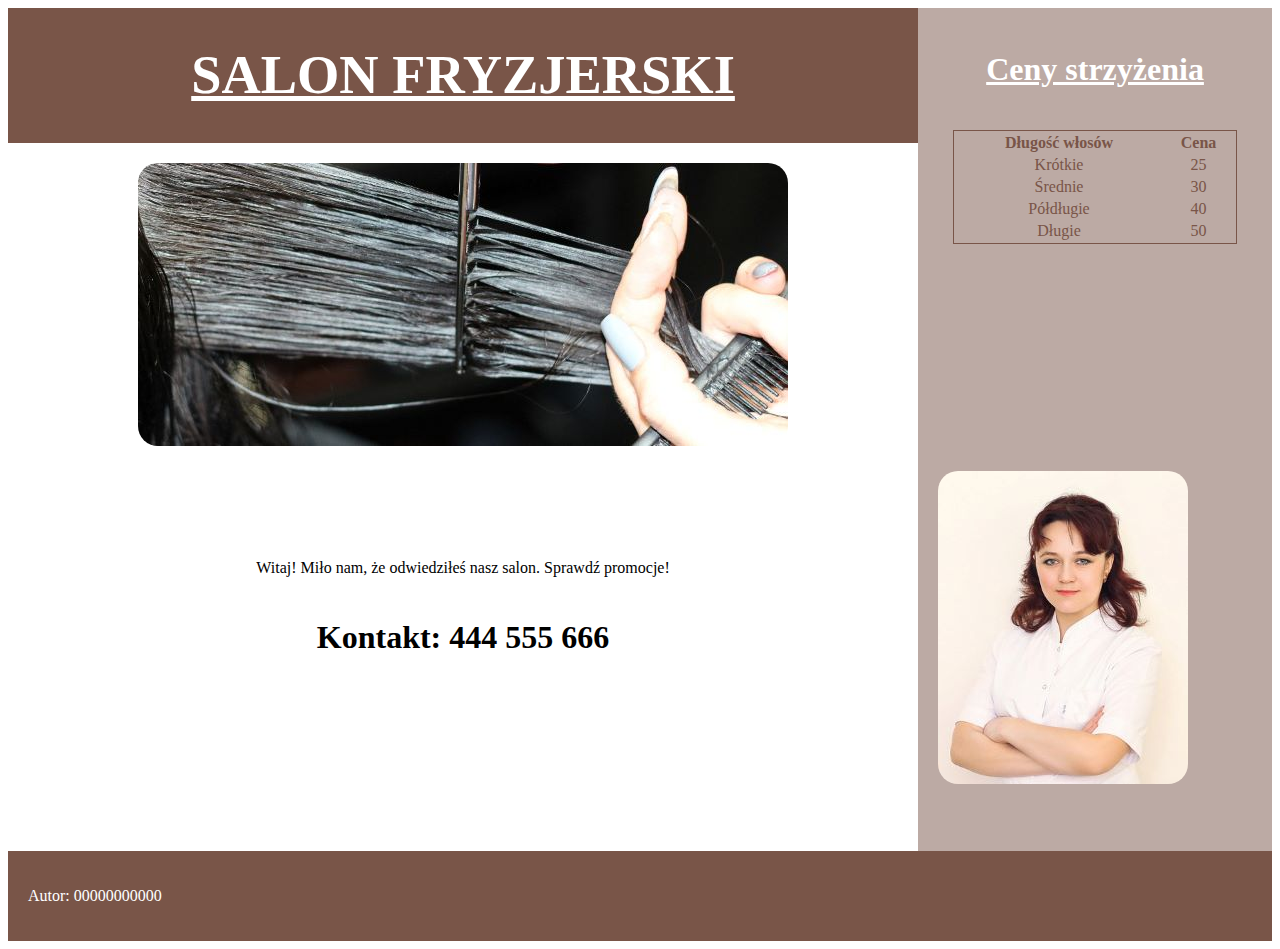
<file: INF.03-12-24.01-SG/index.html>
<!DOCTYPE html>
<html lang="pl">
<head>
    <meta charset="UTF-8">
    <meta name="viewport" content="width=device-width, initial-scale=1.0">
    <title>Fryzjerstwo</title>
    <link rel="stylesheet" href="styl8.css">
</head>
<body>
    <main>
        <header>
            <a href="index.html">
                <h1>SALON FRYZJERSKI</h1>
            </a>
        </header>
        <div class="scdn"><img src="obraz2.jpg" alt="Strzyżenie"></div>
        <div>
            <p>Witaj! Miło nam, że odwiedziłeś nasz salon. Sprawdź promocje!</p>
            <h4>Kontakt: 444 555 666</h4>
        </div>
    </main>
    <aside>
        <div>
            <a href="fryzura.html">
                <h4>Ceny strzyżenia</h4>
            </a>
            <table>
                <tr>
                    <th>Długość włosów</th>
                    <th>Cena</th>
                </tr>
                <tr>
                    <td>Krótkie</td>
                    <td>25</td>
                </tr>
                <tr>
                    <td>Średnie</td>
                    <td>30</td>
                </tr>
                <tr>
                    <td>Półdługie</td>
                    <td>40</td>
                </tr>
                <tr>
                    <td>Długie</td>
                    <td>50</td>
                </tr>
            </table>
        </div>
        <div><img src="obraz1.jpg" alt="Fryzjerka"></div>
    </aside>
    <footer>
        <p>Autor: 00000000000</p>
    </footer>
</body>
</html>
</file>
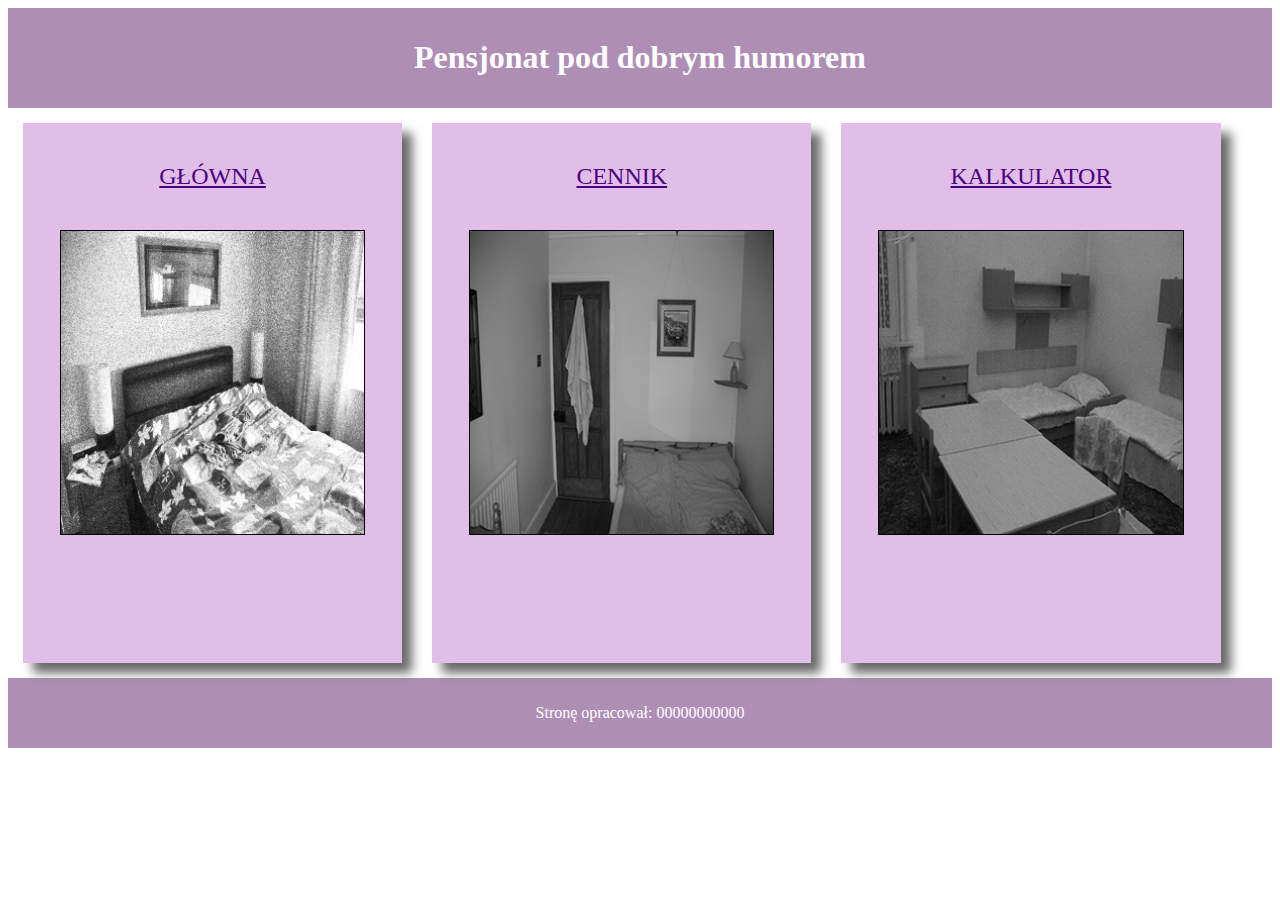
<file: st-23-2/index.html>
<!DOCTYPE html>
<html lang="pl">
<head>
    <meta charset="UTF-8">
    <meta name="viewport" content="width=device-width, initial-scale=1.0">
    <title>Wynajem pokoi</title>
    <link rel="stylesheet" href="styl2.css">
</head>
<body>
    <header>
        <h1>Pensjonat pod dobrym humorem</h1>
    </header>
    <main>
        <div id="left">
            <a href="index.hhtml">GŁÓWNA</a>
            <img src="1.jpg" alt="pokoje">
        </div>
        <div id="middle">
            <a href="cennik.php">CENNIK</a>
            <img src="2.jpg" alt="pokoje">
        </div>
        <div id="right">
            <a href="kalkulator.html">KALKULATOR</a>
            <img src="3.jpg" alt="pokoje">
        </div>
    </main>
    <footer>
        <p>Stronę opracował: 00000000000</p>
    </footer>
</body>
</html>
</file>
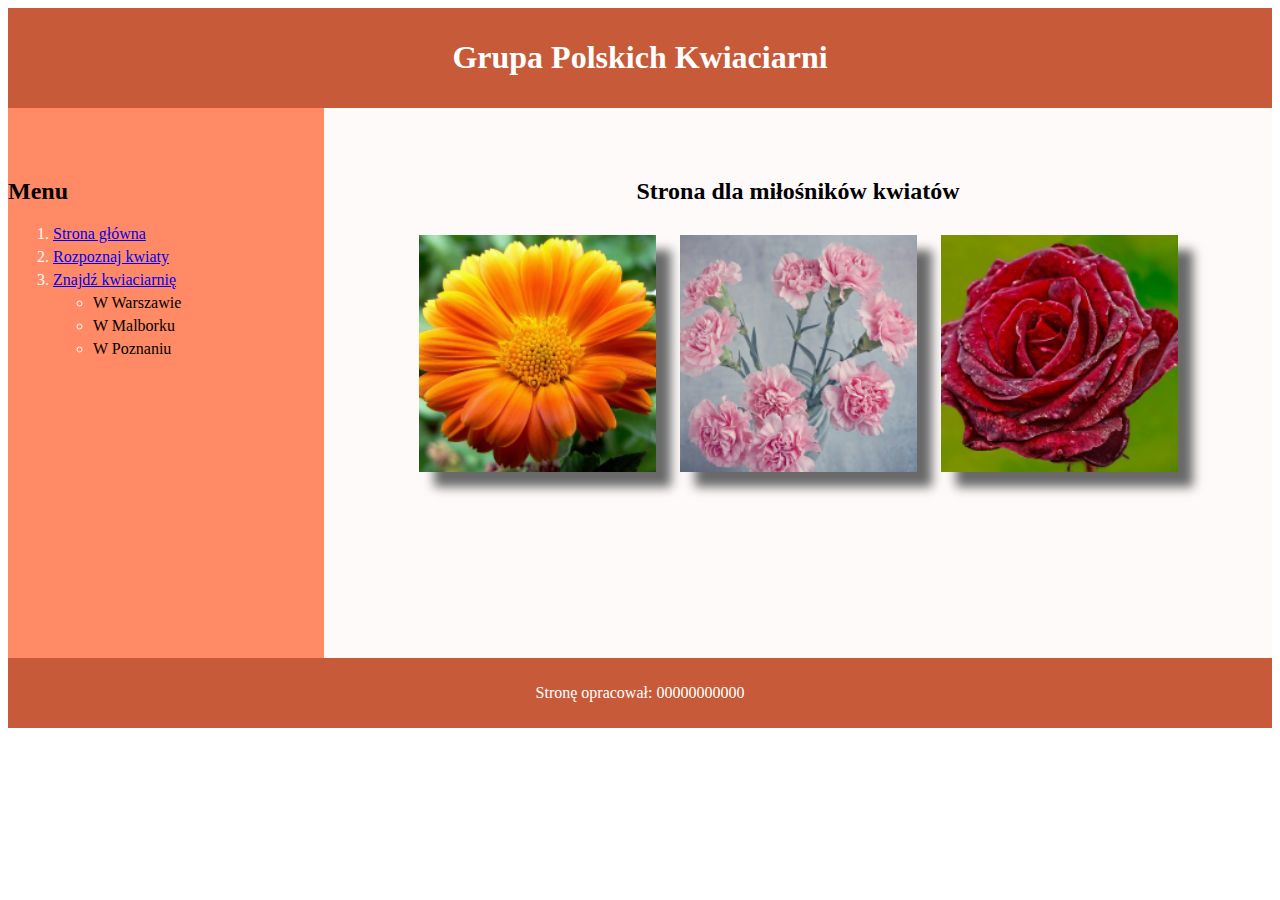
<file: st-23-3/index.html>
<!DOCTYPE html>
<html lang="pl">
<head>
    <meta charset="UTF-8">
    <meta name="viewport" content="width=device-width, initial-scale=1.0">
    <title>Kwiaty</title>
    <link rel="stylesheet" href="styl3.css">
</head>
<body>
    <header>
        <h1>Grupa Polskich Kwiaciarni</h1>
    </header>
    <main>
        <section id="left">
            <h2>Menu</h2>
            <ol>
                <li>
                    <a href="index.html">Strona główna</a>
                </li>
                <li>
                    <a href="https://www.kwiaty.pl" target="_blank">Rozpoznaj kwiaty</a>
                </li>
                <li>
                    <a href="znajdz.php">Znajdź kwiaciarnię</a>
                </li>
                <ul>
                    <li>W Warszawie</li>
                    <li>W Malborku</li>
                    <li>W Poznaniu</li>
                </ul>
            </ol>
        </section>
        <section id="right">
            <h2>Strona dla miłośników kwiatów</h2>
            <img src="gerbera.jpg" alt="gerbera">
            <img src="gozdzik.jpg" alt="goździk">
            <img src="roza.jpg" alt="róża">
        </section>
    </main>
    <footer>
        <p>Stronę opracował: 00000000000</p>
    </footer>
</body>
</html>
</file>
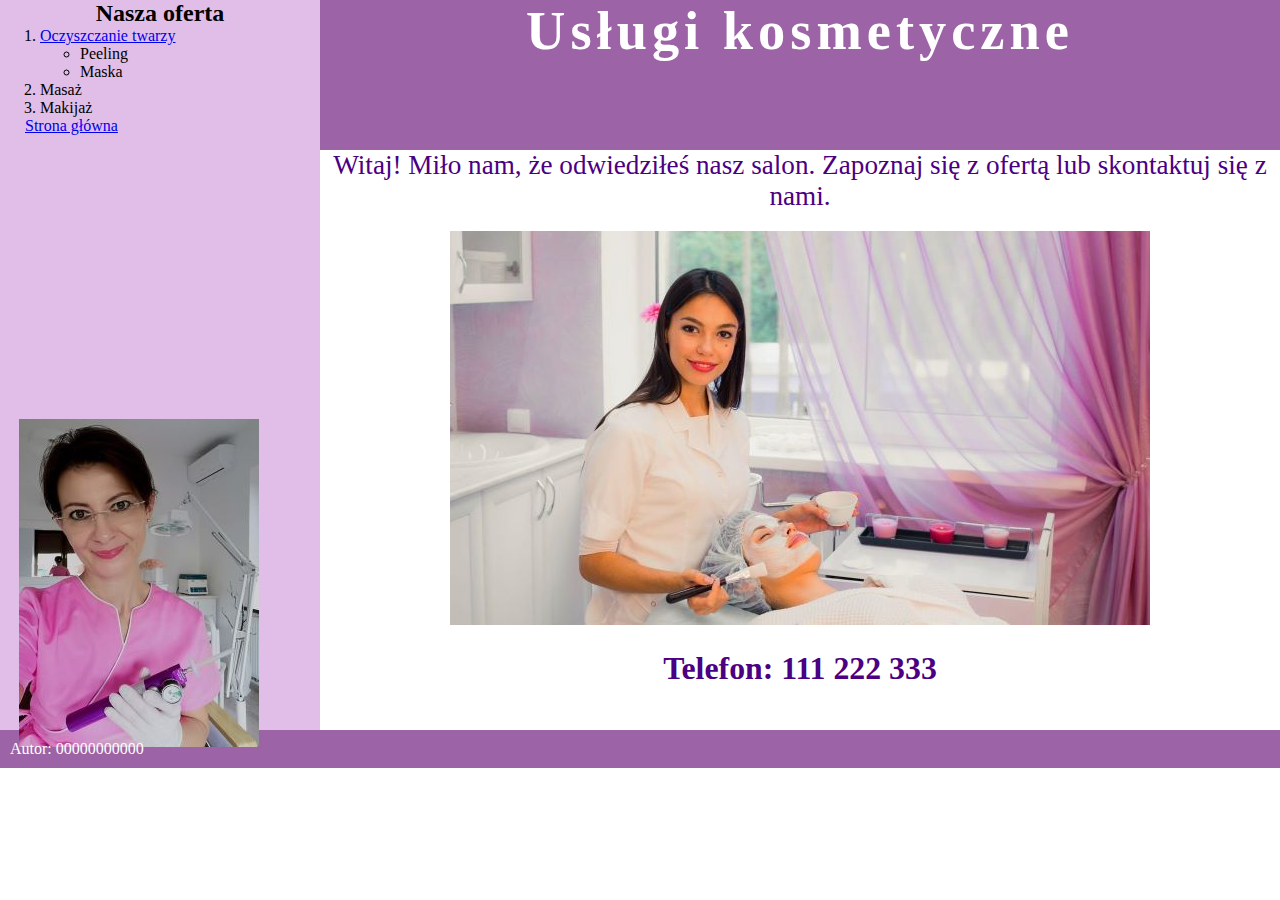
<file: styczen-1/index.html>
<!DOCTYPE html>
<html lang="pl">
<head>
    <meta charset="UTF-8">
    <meta name="viewport" content="width=device-width, initial-scale=1.0">
    <title>Salon kosmetyczny</title>
    <link rel="stylesheet" href="styl7.css">
</head>
<body>
    <aside>
        <div id="leftTop">
        <h2>Nasza oferta</h2>
        <ol>
            <li><a href="twarz.html">Oczyszczanie twarzy</a>
                <ul>
                    <li>Peeling</li>
                    <li>Maska</li>
                </ul>
            </li>
            <li>Masaż</li>
            <li>Makijaż</li>
        </ol>
        <a href="index.html" id="indexLink">Strona główna</a>
        </div>
        <div id="leftBottom">
            <img src="obraz1.jpg" alt="Personel">
        </div>
        
    </aside>
    <header>
        <h1>Usługi kosmetyczne</h1>
    </header>
    <main>
        <p>Witaj! Miło nam, że odwiedziłeś nasz salon. Zapoznaj się z ofertą lub skontaktuj się z nami.</p>
        <img src="obraz2.jpg" alt="Zrelaksuj się">
        <h3>Telefon: 111 222 333</h3>
    </main>
    <footer>
        <p>Autor: 00000000000</p>
    </footer>
</body>
</html>
</file>
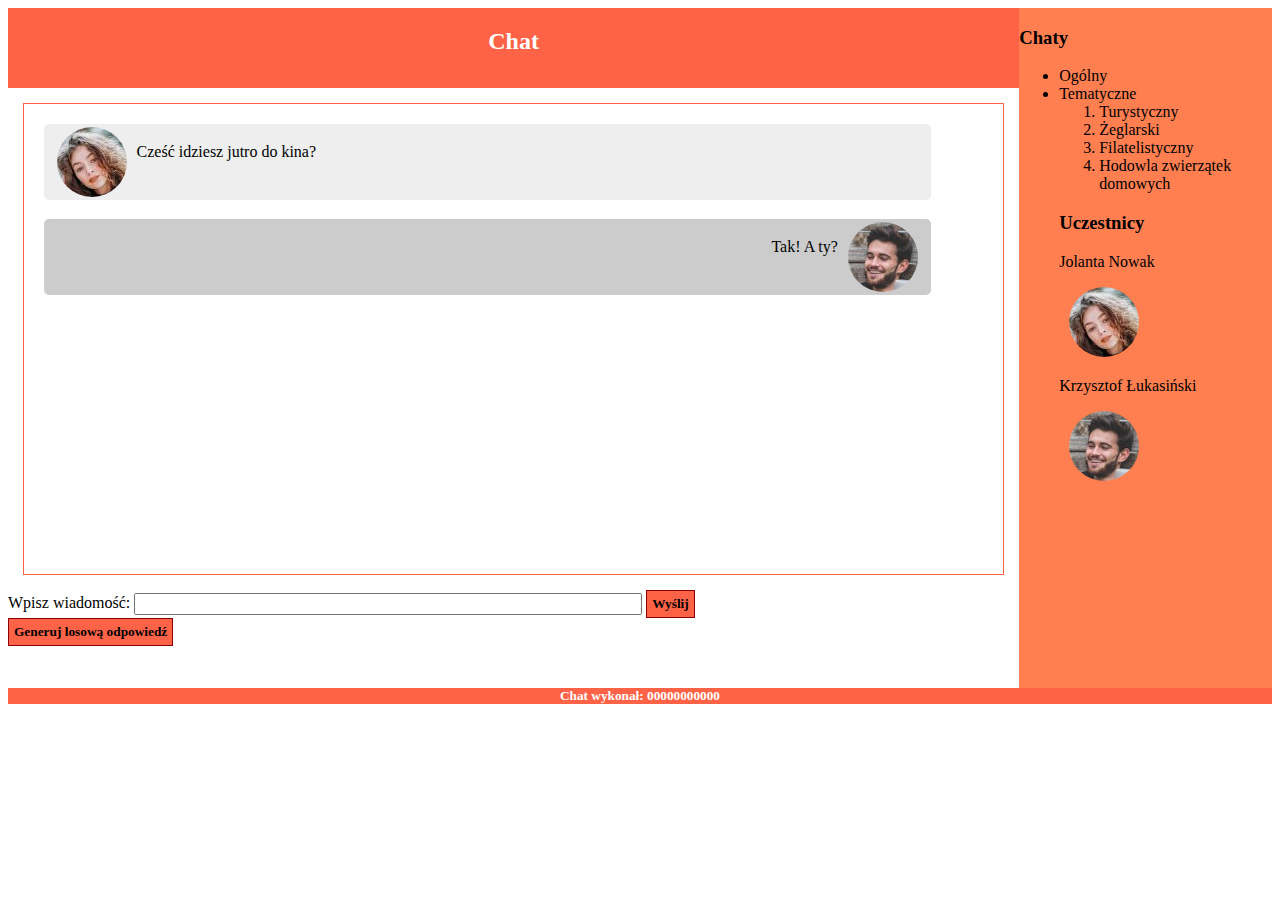
<file: INF.03-02-24.06-SG/chat.html>
<!DOCTYPE html>
<html lang="pl">
<head>
    <meta charset="UTF-8">
    <meta name="viewport" content="width=device-width, initial-scale=1.0">
    <title>Chat</title>
    <link rel="stylesheet" href="styl.css">
</head>
<body>
    <main>
        <header>
            <h2>Chat</h2>
        </header>
        <div id="chat">
            <div class="message jola">
                <img src="Jolka.jpg" alt="Jolanta Nowak">
                <p>Cześć idziesz jutro do kina?</p>
            </div>
            <div class="message krzysiek">
                <img src="Krzysiek.jpg" alt="Krzysztof Łukasiński">
                <p>Tak! A ty?</p>
            </div>
        </div>
        <label for="responseInput">Wpisz wiadomość:</label>
        <input type="text" id="responseInput">
        <button onclick="sendMessage()">Wyślij</button>
        <br>
        <button onclick="randomMessage()">Generuj losową odpowiedź</button>
    </main>
    <aside>
        <h3>Chaty</h3>
        <ul>
            <li>Ogólny</li>
            <li>Tematyczne</li>
            <ol>
                <li>Turystyczny</li>
                <li>Żeglarski</li>
                <li>Filatelistyczny</li>
                <li>Hodowla zwierzątek domowych</li>
            </ol>
            <h3>Uczestnicy</h3>
            <p>Jolanta Nowak</p>
            <img src="Jolka.jpg" alt="Jolanta Nowak">
            <p>Krzysztof Łukasiński</p>
            <img src="Krzysiek.jpg" alt="Krzysztof Łukasiński">
        </ul>
    </aside>
    <footer>
        <h5>Chat wykonał: 00000000000</h5>
    </footer>
    <script>
        const input = document.querySelector('#responseInput');
        const chat = document.querySelector('#chat')

        const answers = ["Świetnie!",
            "Kto gra główną rolę?",
            "Lubisz filmy Tego reżysera?",
            "Będę 10 minut wcześniej",
            "Może kupimy sobie popcorn?",
            "Ja wolę Colę",
            "Zaproszę jeszcze Grześka",
            "Tydzień temu też byłem w kinie na Diunie",
            "Ja funduję bilety"];

        const sendMessage = () => {
            let response = input.value;

            let output = "<div class='message jola'>";
            output += "<img src='Jolka.jpg' alt='Jolanta Nowak'>";
            output += "<p>" + response + "</p>"
            output += "</div>"

            chat.innerHTML += output;
            chat.scrollTop = chat.scrollHeight;
        };

        const randomMessage = () => {
            let randomNumber = Math.floor(Math.random() * 9)
            console.log(randomNumber);

            let output = "<div class='message krzysiek'>";
            output += "<img src='Krzysiek.jpg' alt='Krzysztof Łukasiński'>";
            output += "<p>" + answers[randomNumber] + "</p>"
            output += "</div>"

            chat.innerHTML += output;
            chat.scrollTop = chat.scrollHeight;
        };
    </script>
</body>
</html>
</file>
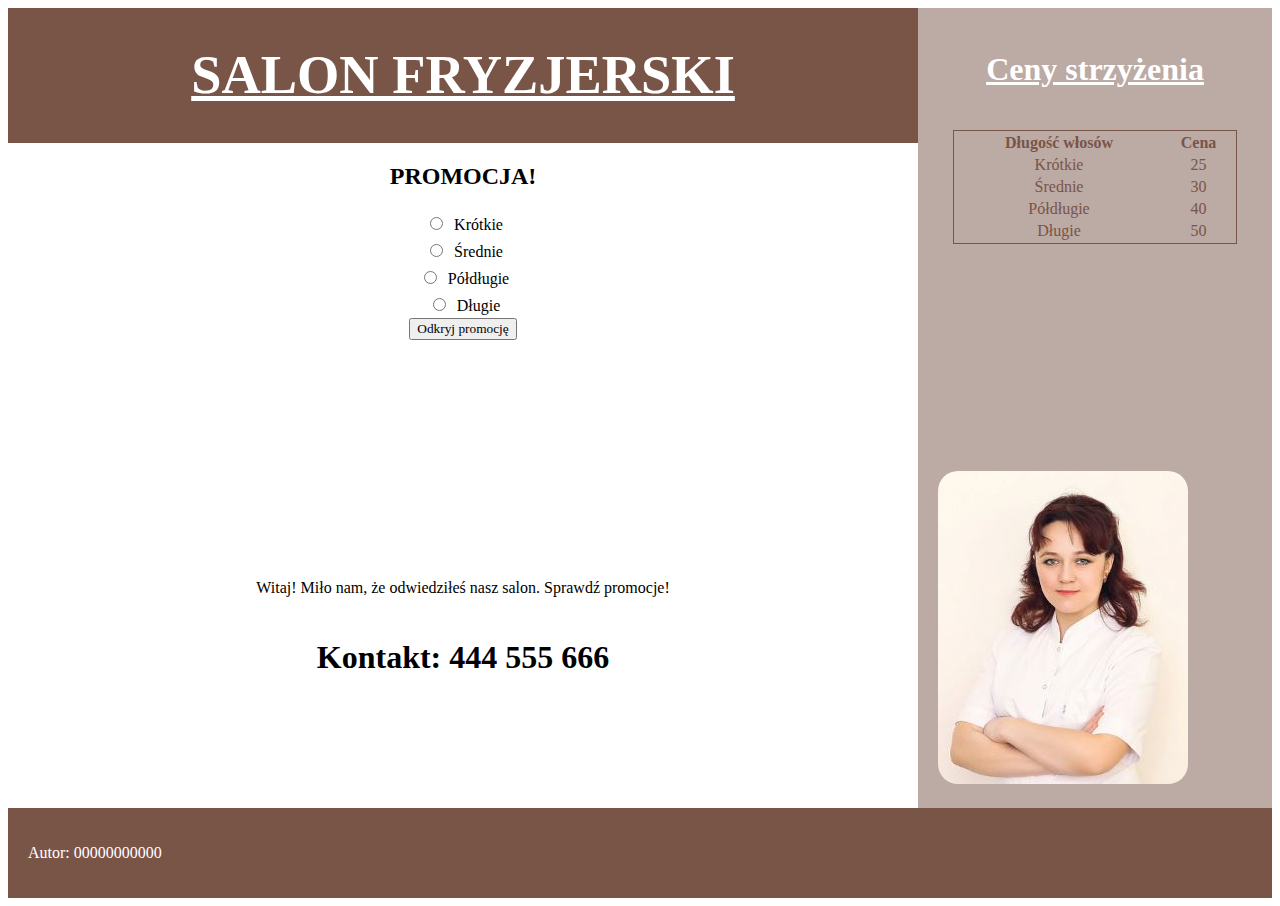
<file: INF.03-12-24.01-SG/fryzura.html>
<!DOCTYPE html>
<html lang="pl">
<head>
    <meta charset="UTF-8">
    <meta name="viewport" content="width=device-width, initial-scale=1.0">
    <title>Fryzjerstwo</title>
    <link rel="stylesheet" href="styl8.css">
</head>
<body>
    <main>
        <header>
            <a href="index.html">
                <h1>SALON FRYZJERSKI</h1>
            </a>
        </header>
        <div class="scdn">
            <h2>PROMOCJA!</h2>
            <form action="">
                <input class="length" type="radio" name="radio" value="short" id="">
                <label for="">Krótkie</label>
                <br>
                <input class="length" type="radio" name="radio" value="medium" id="">
                <label for="">Średnie</label>
                <br>
                <input class="length" type="radio" name="radio" value="halflong" id="">
                <label for="">Półdługie</label>
                <br>
                <input class="length" type="radio" name="radio" value="long" id="">
                <label for="">Długie</label>
                <br>
                <input type="button" value="Odkryj promocję" onclick="getDiscount()" id="">
                <br>
                <p id="discount"></p>
            </form>
        </div>
        <div>
            <p>Witaj! Miło nam, że odwiedziłeś nasz salon. Sprawdź promocje!</p>
            <h4>Kontakt: 444 555 666</h4>
        </div>
    </main>
    <aside>
        <div>
            <a href="fryzura.html">
                <h4>Ceny strzyżenia</h4>
            </a>
            <table>
                <tr>
                    <th>Długość włosów</th>
                    <th>Cena</th>
                </tr>
                <tr>
                    <td>Krótkie</td>
                    <td>25</td>
                </tr>
                <tr>
                    <td>Średnie</td>
                    <td>30</td>
                </tr>
                <tr>
                    <td>Półdługie</td>
                    <td>40</td>
                </tr>
                <tr>
                    <td>Długie</td>
                    <td>50</td>
                </tr>
            </table>
        </div>
        <img src="obraz1.jpg" alt="Fryzjerka">
    </aside>
    <footer>
        <p>Autor: 00000000000</p>
    </footer>
    <script>
        const text = document.querySelector('#discount');

        const getDiscount = () => {
            let lengths = document.querySelectorAll('.length');
            let length = '';

            lengths.forEach((radio) => {
                if (radio.checked) {
                    length = radio.value;
                }
            });

            let discount = 0;
            switch(length) {
                case "short":
                    discount = 15;
                    break;
                case "medium":
                    discount = 20;
                    break;
                case "halflong":
                    discount = 30;
                    break;
                case "long":
                    discount = 40;
                    break;
                default:
                    break;
            }

            text.innerHTML = "cena promocyjna: " + discount;
        }
    </script>
</body>
</html>
</file>
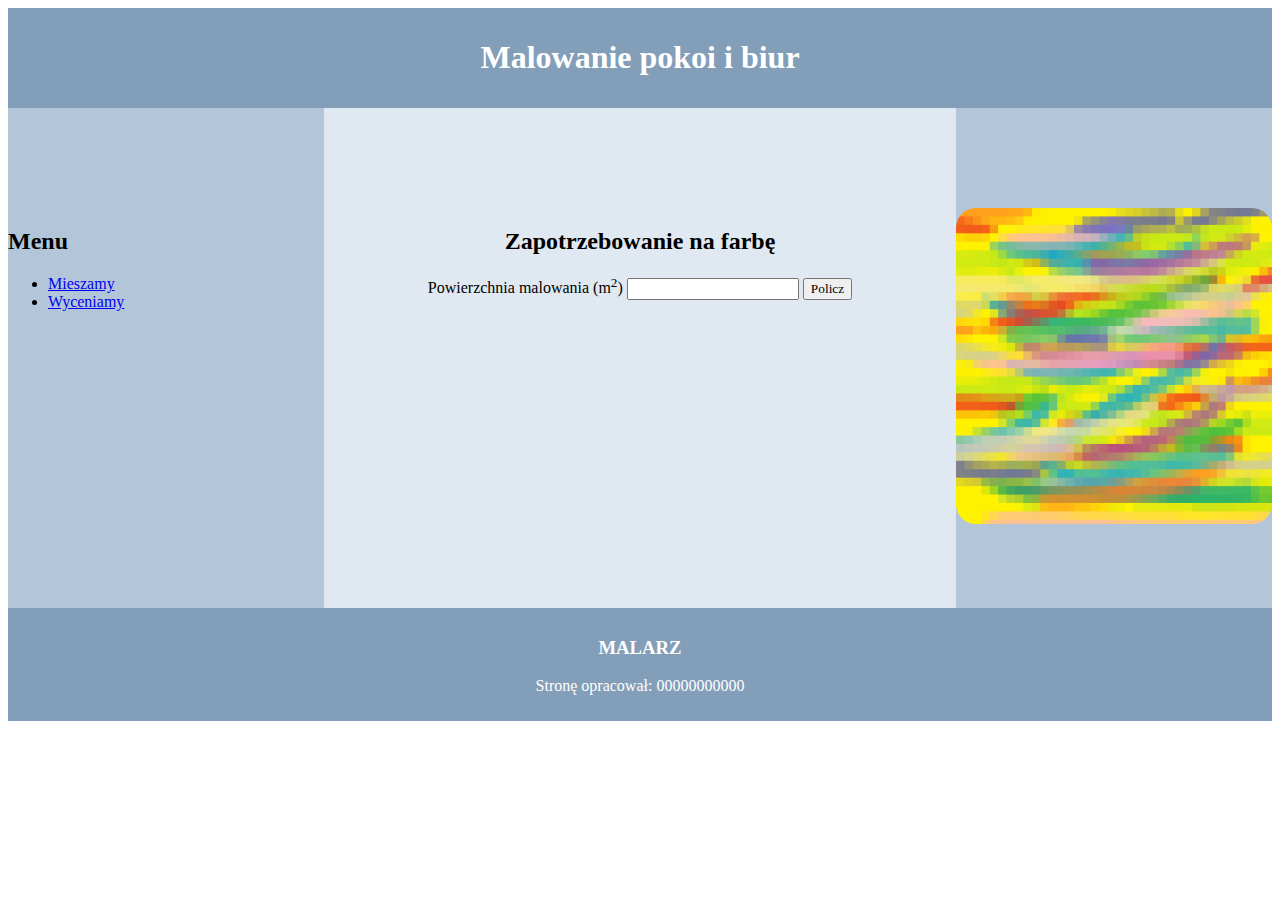
<file: inf_03_2023_01_01_SG/cena.html>
<!DOCTYPE html>
<html lang="pl">
<head>
    <meta charset="UTF-8">
    <meta name="viewport" content="width=device-width, initial-scale=1.0">
    <title>malarz</title>
    <link rel="stylesheet" href="styl_1.css">
</head>
<body>
    <header>
        <h1>Malowanie pokoi i biur</h1>
    </header>    
    <main>
        <section class="mainLeft">
            <h2>Menu</h2>
            <ul>
                <li><a href="mieszamy.html">Mieszamy</a></li>
                <li><a href="cena.html">Wyceniamy</a></li>
            </ul>
        </section>
        <section class="mainMiddle">
            <h2>Zapotrzebowanie na farbę</h2>
            <label for="powierzchnia">Powierzchnia malowania (m<sup>2</sup>)</label>
            <input type="number" name="powierzchnia">
            <button onclick="policzPuszki()">Policz</button>
            <p id="puszki"></p>
        </section>
        <section class="mainRight">
            <img src="obraz.png" alt="Próbki farb">
        </section>
    </main>
    <footer>
        <h3>MALARZ</h3>
        <p>Stronę opracował: 00000000000</p>
    </footer>
    <script>
        function policzPuszki() {
            const powierzchnia = document.querySelector("input[name='powierzchnia']").value;
            const puszki = document.querySelector("p[id='puszki']");
            const ilosc = Math.ceil(powierzchnia/4);
            puszki.innerHTML = "Liczba potrzebnych puszek: " + ilosc;
        }
    </script>
</body>
</html>
</file>
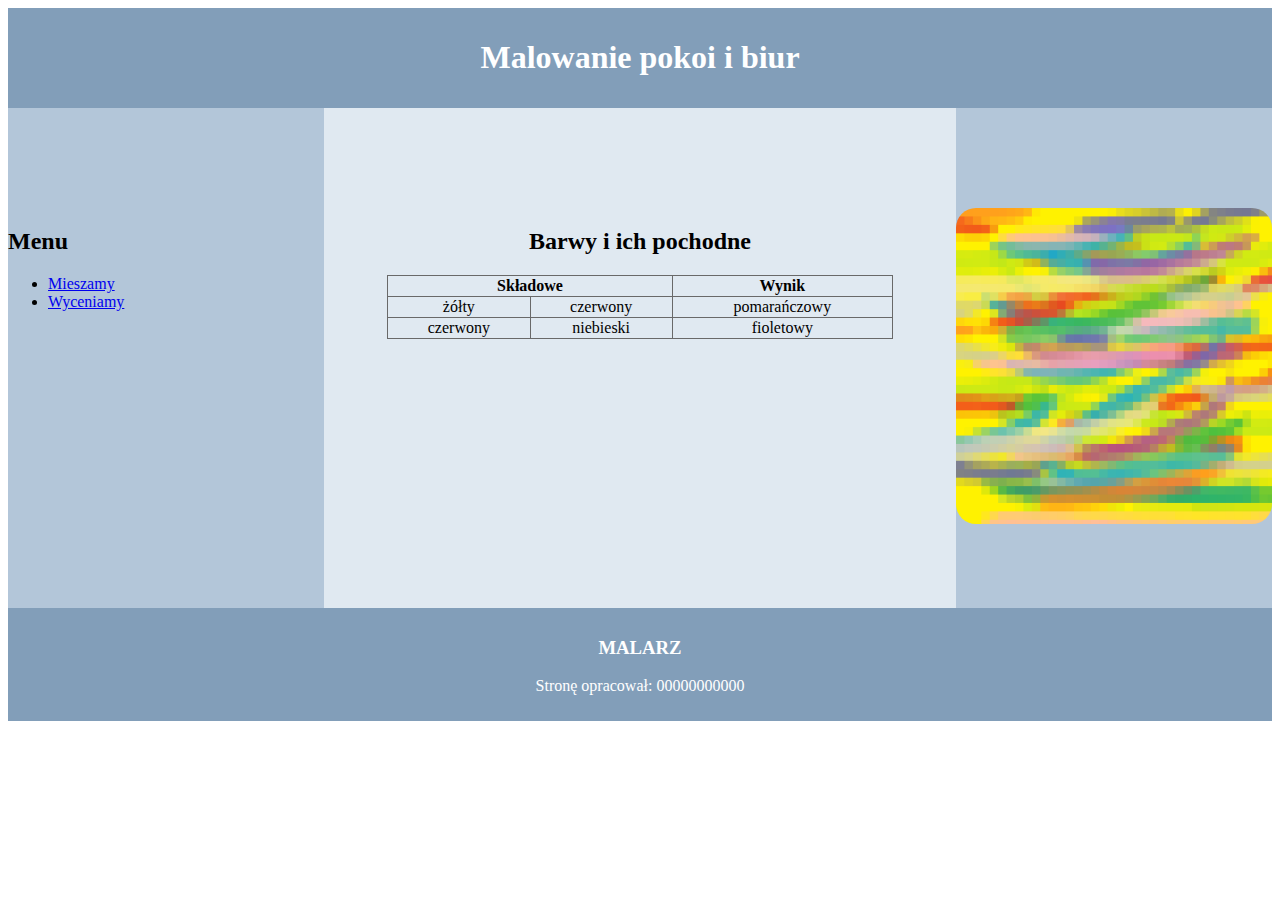
<file: inf_03_2023_01_01_SG/mieszamy.html>
<!DOCTYPE html>
<html lang="pl">
<head>
    <meta charset="UTF-8">
    <meta name="viewport" content="width=device-width, initial-scale=1.0">
    <title>malarz</title>
    <link rel="stylesheet" href="styl_1.css">
</head>
<body>
    <header>
        <h1>Malowanie pokoi i biur</h1>
    </header>    
    <main>
        <section class="mainLeft">
            <h2>Menu</h2>
            <ul>
                <li><a href="mieszamy.html">Mieszamy</a></li>
                <li><a href="cena.html">Wyceniamy</a></li>
            </ul>
        </section>
        <section class="mainMiddle">
            <h2>Barwy i ich pochodne</h2>
            <table>
                <tr>
                    <th colspan="2">Składowe</th>
                    <th>Wynik</th>
                </tr>
                <tr>
                    <td>żółty</td>
                    <td>czerwony</td>
                    <td>pomarańczowy</td>
                </tr>
                <tr>
                    <td>czerwony</td>
                    <td>niebieski</td>
                    <td>fioletowy</td>
                </tr>
            </table>
        </section>
        <section class="mainRight">
            <img src="obraz.png" alt="Próbki farb">
        </section>
    </main>
    <footer>
        <h3>MALARZ</h3>
        <p>Stronę opracował: 00000000000</p>
    </footer>
</body>
</html>
</file>
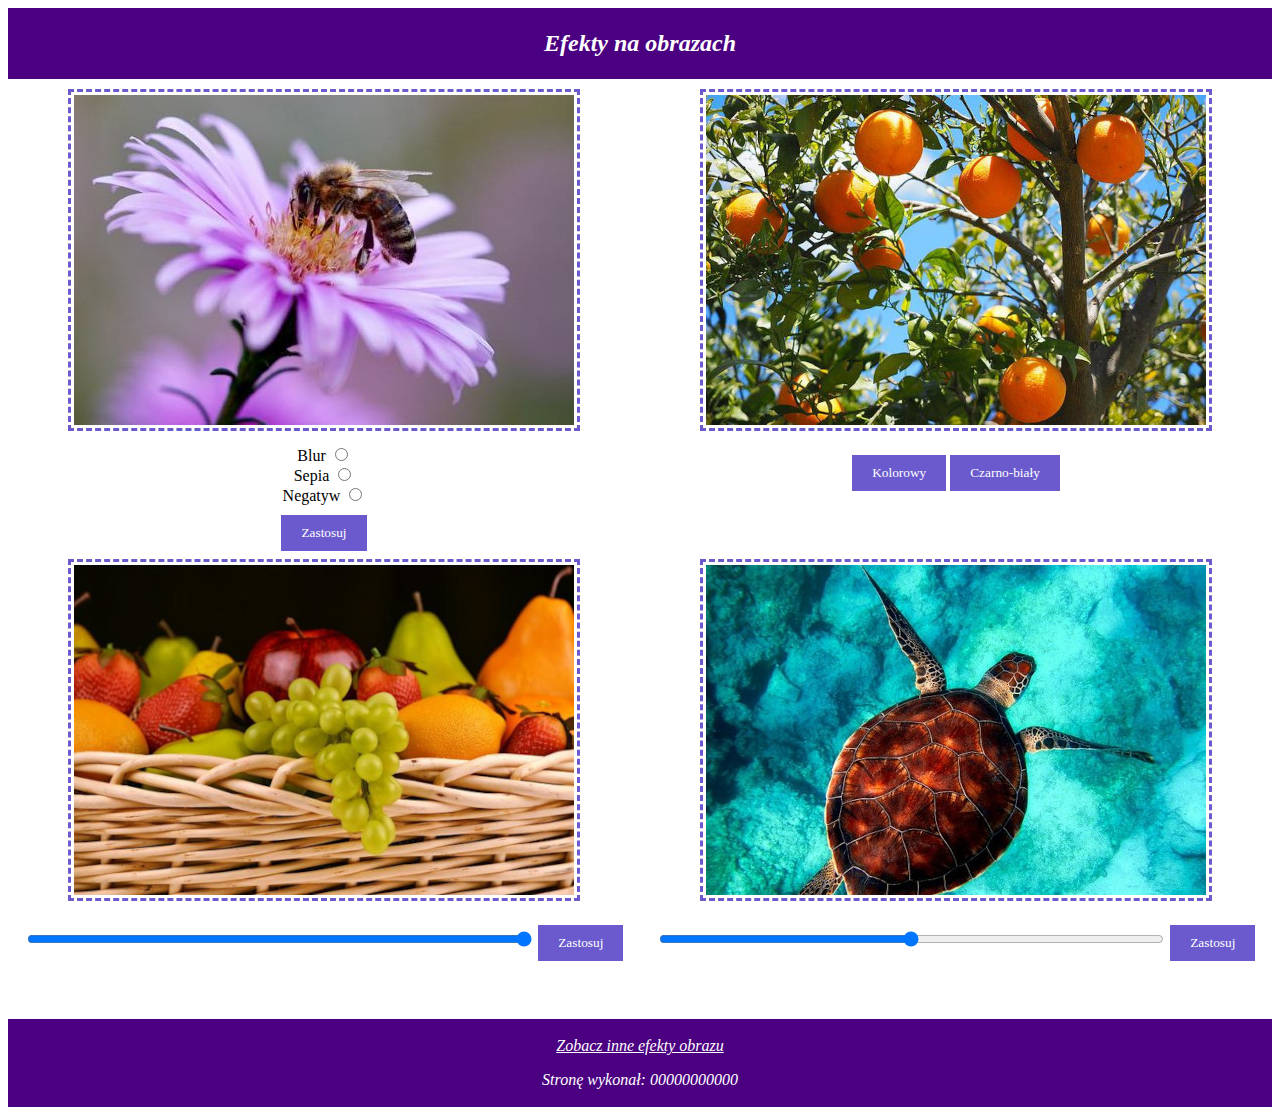
<file: inf_03_2024_06_12/obrazki.html>
<!DOCTYPE html>
<html lang="pl">
<head>
    <meta charset="UTF-8">
    <meta name="viewport" content="width=device-width, initial-scale=1.0">
    <title>Efekt obrazu</title>
    <link rel="stylesheet" href="styl.css">
</head>
<body>
    <header>
        <h2>Efekty na obrazach</h2>
    </header>
    <main>
        <section>
            <img src="pszczola.jpg" alt="pszczoła na fioletowym kwiatku">
            <form>
                <label for="blur">Blur</label>
                <input type="radio" name="efekt" value="blur">
                <br>
                <label for="sepia">Sepia</label>
                <input type="radio" name="efekt" value="sepia(100%)">
                <br>
                <label for="negatyw">Negatyw</label>
                <input type="radio" name="efekt" value="invert(100%)">
                <br>
                <button type="button" onclick="useEffect()">Zastosuj</button>
            </form>
        </section>
        <section>
            <img src="pomarancza.jpg" alt="drzewo pomarańczy">
            <br>
            <button type="button" onclick="addColor()">Kolorowy</button>
            <button type="button" onclick="removeColor()">Czarno-biały</button>
        </section>
        <section>
            <img src="owoce.jpg" alt="Kosz pełen owoców">
            <br>
            <input id="przezroczystosc" type="range" min="0" max="100" value="100">
            <button type="button" onclick="setOpacity()">Zastosuj</button>
        </section>
        <section>
            <img src="zolw.jpg" alt="Żółw w wodzie">
            <br>
            <input id="jasnosc" type="range" min="0" max="250" value="125">
            <button type="button" onclick="setBrigtness()">Zastosuj</button>
        </section>
    </main>
    <footer>
        <a target="_blank" rel="noopener noreferrer" href="http://www.css.com/">
            <p>Zobacz inne efekty obrazu</p>
        </a>
        <p>Stronę wykonał: 00000000000</p>
    </footer>
    <script src="main.js"></script>
</body>
</html>
</file>
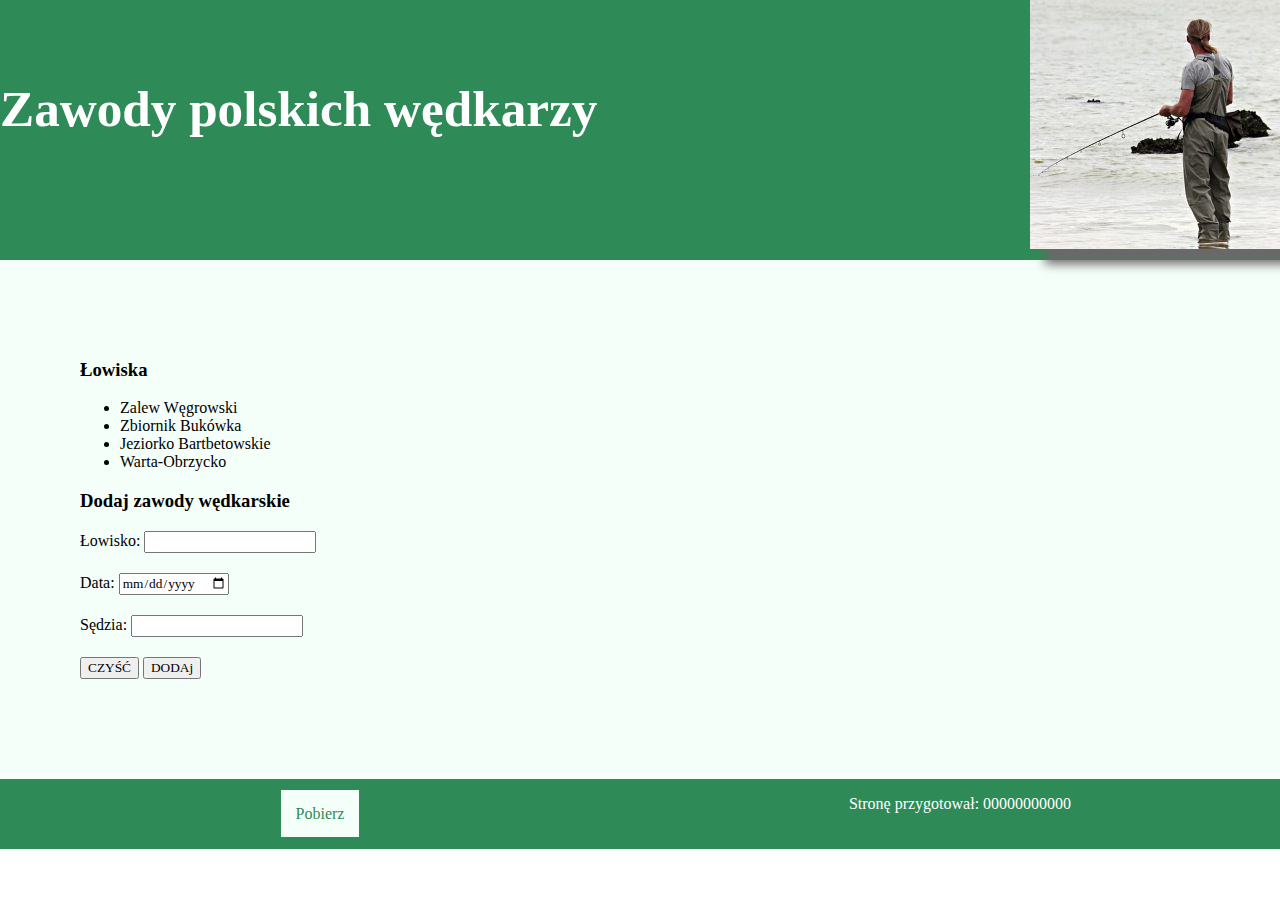
<file: st-23-1/zawody.html>
<!DOCTYPE html>
<html lang="pl">
<head>
    <meta charset="UTF-8">
    <meta name="viewport" content="width=device-width, initial-scale=1.0">
    <title>Zawody wędkarskie</title>
    <link rel="stylesheet" href="styl3.css">
</head>
<body>
    <header>
        <div class="first">
            <h1>Zawody polskich wędkarzy</h1>
        </div>
        <div class="second">
            <img src="zawody.jpg" alt="wędkowanie">
        </div>
    </header>
    <main>
        <h3>Łowiska</h3>
        <ul>
            <li>Zalew Węgrowski</li>
            <li>Zbiornik Bukówka</li>
            <li>Jeziorko Bartbetowskie</li>
            <li>Warta-Obrzycko</li>
        </ul>
        <h3>Dodaj zawody wędkarskie</h3>
        <form action="zgloszenie.php" method="POST">
            <label for="Lowisko">Łowisko: </label>
            <input type="number" name="Lowisko" id="">
            <br>
            <label for="Data">Data: </label>
            <input type="date" name="Data" id="">
            <br>
            <label for="Sedzia">Sędzia: </label>
            <input type="text" name="Sedzia">
            <br>
            <input type="reset" value="CZYŚĆ">
            <input type="submit" value="DODAj">
        </form>
    </main>
    <footer>
        <div>
            <a href="kwerendy.txt">Pobierz</a>
        </div>
        <div>
            <p>Stronę przygotował: 00000000000</p>
        </div>
    </footer>
</body>
</html>
</file>
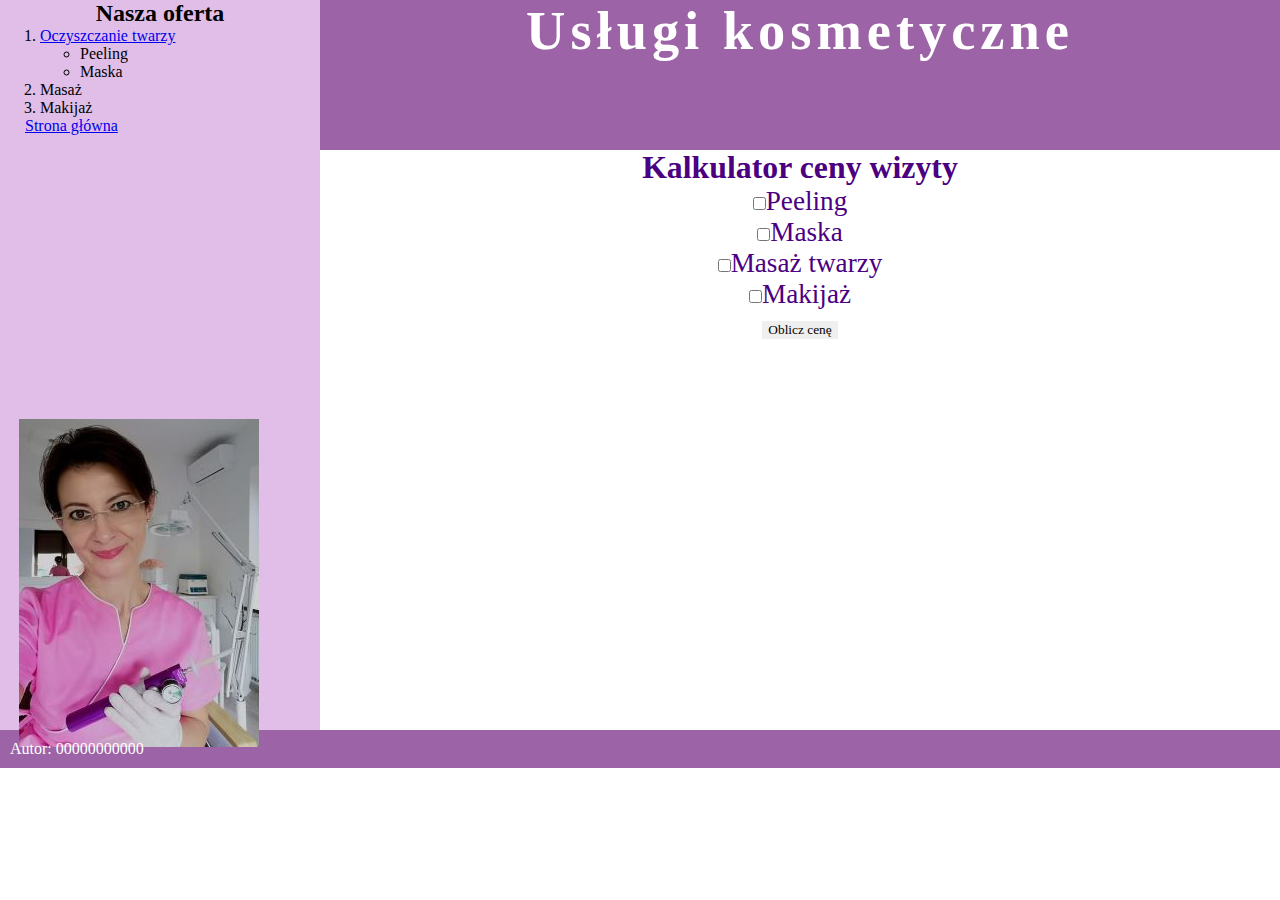
<file: styczen-1/twarz.html>
<!DOCTYPE html>
<html lang="pl">
<head>
    <meta charset="UTF-8">
    <meta name="viewport" content="width=device-width, initial-scale=1.0">
    <title>Salon kosmetyczny</title>
    <link rel="stylesheet" href="styl7.css">
</head>
<body>
    <aside>
        <div id="leftTop">
        <h2>Nasza oferta</h2>
        <ol>
            <li><a href="twarz.html">Oczyszczanie twarzy</a>
                <ul>
                    <li>Peeling</li>
                    <li>Maska</li>
                </ul>
            </li>
            <li>Masaż</li>
            <li>Makijaż</li>
        </ol>
        <a href="index.html" id="indexLink">Strona główna</a>
        </div>
        <div id="leftBottom">
            <img src="obraz1.jpg" alt="Personel">
        </div>
        
    </aside>
    <header>
        <h1>Usługi kosmetyczne</h1>
    </header>
    <main>
        <h3>Kalkulator ceny wizyty</h3>
        <input type="checkbox" id="peelingCheckbox">Peeling<br>
        <input type="checkbox" id="maskaCheckbox">Maska<br>
        <input type="checkbox" id="masazCheckbox">Masaż twarzy<br>
        <input type="checkbox" id="makijazCheckbox">Makijaż<br>
        <button onclick="oblicz()">Oblicz cenę</button>
        <p id="cena"></p>
    </main>
    <footer>
        <p>Autor: 00000000000</p>
    </footer>
    <script>
        function oblicz() {
            let suma = 0;
            if (document.getElementById("peelingCheckbox").checked) 
            {
                suma += 45;
            }
            if (document.getElementById("maskaCheckbox").checked) 
            {
                suma += 30;
            }
            if (document.getElementById("masazCheckbox").checked) 
            {
                suma += 20;
            }
            if (document.getElementById("makijazCheckbox").checked) 
            {
                suma += 50;
            }
            let tekstWyjsciowy = "Suma zabiegów: " + suma;
            document.getElementById("cena").innerHTML = tekstWyjsciowy;
        }
    </script>
</body>
</html>
</file>
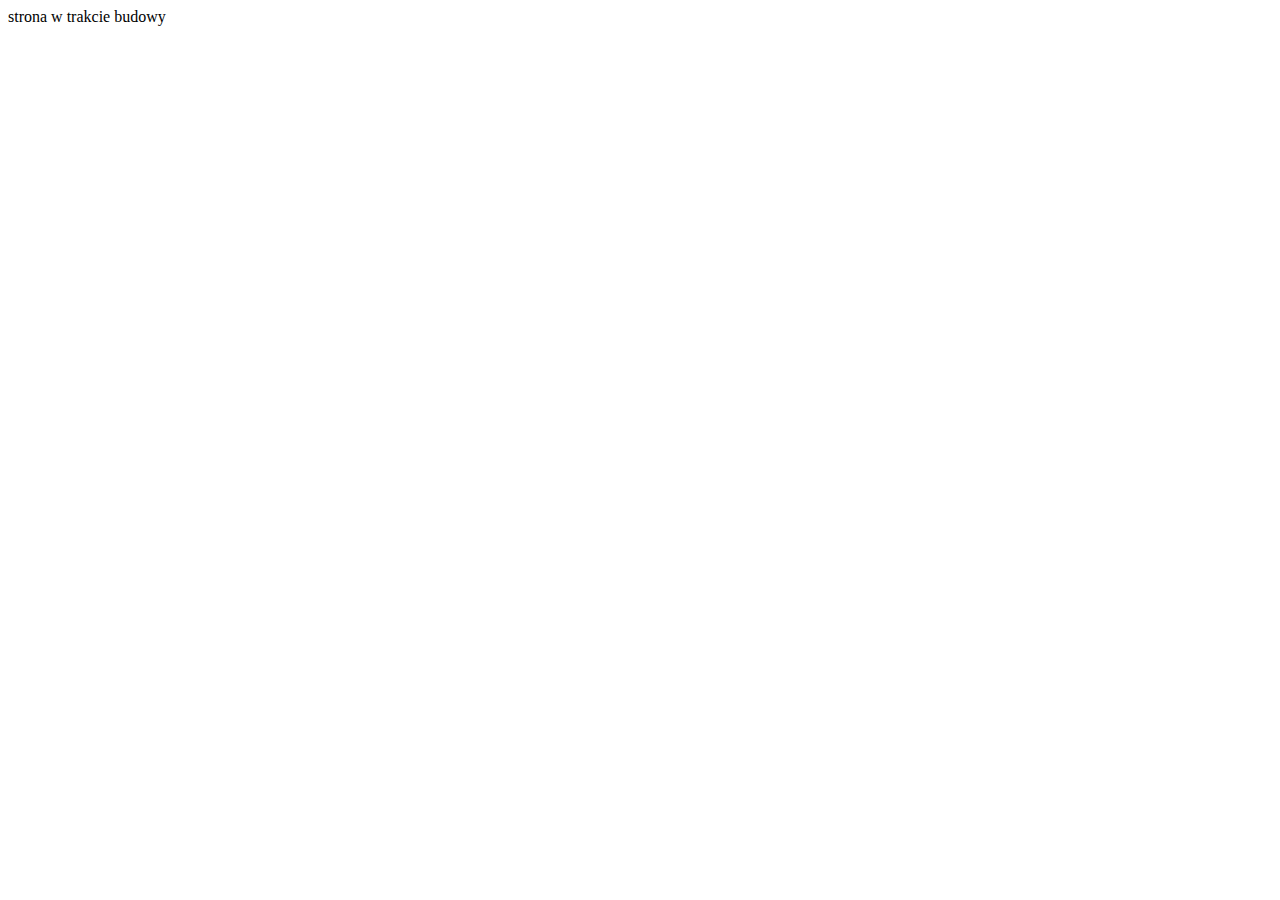
<file: styczen-2/sierpien.html>
<!DOCTYPE html>
<html lang="pl">
<head>
    <meta charset="UTF-8">
    <meta name="viewport" content="width=device-width, initial-scale=1.0">
    <title>Zadania na sierpień</title>
</head>
<body>
    strona w trakcie budowy
</body>
</html>
</file>
<file: INF.03-12-24.01-SG/styl8.css>
* {
    font-family: Garamond;
}

main {
    width: 72%;
    float: left;
    text-align: center;
}   

header {
    background-color: #795548;
    font-size: 170%;
    overflow: hidden;
}

.scdn {
    height: 400px;
    background-color: white;
}

aside {
    background-color: #BCAAA4;
    color: #795548;
    width: 28%;
    float: left;
}

aside > div {
    height: 400px;
}

footer{
    background-color: #795548;
    color: white;
    padding: 20px;
    clear: both;
}

table {
    margin: auto;
    width: 80%;
    border: 1px solid #795548;
}

td:hover {
    background-color: sienna;
    color: white;
}

td {
    text-align: center;
}

h4 {
    font-size: 200%;
}

img {
    padding: 20px;
    border-radius: 40px;
}

a {
    color: white;
    text-align: center;
}

input[type=radio] {
    margin: 7px;
}
</file>
<file: st-23-2/styl2.css>
* {
    font-family: Garamond;
    text-align: center;
}

main {
    background-color: lavender;
}

header, footer {
    background-color: #AF8EB5;
    color: white;
    padding: 10px;
}

main > div {
    background-color: #E1BEE7;
    width: 30%;
    height: 500px;
    padding-top: 40px;
    margin: 15px;
    box-shadow: 10px 10px 10px dimgray;
    float: left;
}

a {
    color: indigo;
    font-size: 150%;
    padding: 10px;
    font: bold;
}

a:hover {
    background-color: indigo;
    color: white;
}

img, table {
    border: 1px solid;
    width: 80%;
    margin: 40px auto 40px auto;
}

footer {
    clear: both;
}
</file>
<file: st-23-3/styl3.css>
* {
    font-family: Georgia;
}

header, footer {
    background-color: #C75B39;
    color: white;
    padding: 10px;
    text-align: center;
}

section#left {
    background-color: #FF8A65;
    width: 25%;
    height: 500px;
    padding-top: 50px;
}

section#right {
    background-color: snow;
    width: 75%;
    height: 500px;
    text-align: center;
    padding-top: 50px;
}

section {
    float: left;
}

footer {
    clear: both;
}

img {
    width: 25%;
    margin: 10px;
    box-shadow: 15px 15px 10px dimgray;
}

li {
    margin: 5px;
}

li::marker {
    color: snow;
}

h3 {
    margin: 50px 0 50px 0;
}
</file>
<file: styczen-1/styl7.css>
* {
    font-family: Cambria;
    margin: 0;
    border: 0;
}

html, body {
    height: 100%;
}

aside {
    background-color: #E1BEE7;
    width: 25%;
    float: left;
}

#leftTop {
    height: 400px;
}

#leftBottom {
    height: 330px;
}

header, main {
    width: 75%;
    font-size: 170%;
    text-align: center;
    float: left;
}

header {
    background-color: #9C64A6;
    color: white;
    height: 150px;
    letter-spacing: 5px;
}

main {
    color: indigo;
    height: 580px;
}

footer {
    background-color: #9C64A6;
    color: white;
    padding: 10px;
    clear: both;
}

h2 {
    text-align: center;
}

ul {
    list-style: circle;
}

img {
    padding: 4px;
    margin: 15px;
}

img:hover {
    padding: 3px;
    border: 1px dashed indigo;
}

#indexLink {
    padding: 25px;
}
</file>
<file: INF.03-02-24.06-SG/styl.css>
* {
    font-family: Garamond;
}

header {
    background-color: tomato;
    color:white;
    text-align: center;
    height: 80px;
    overflow: hidden;
}

main {
    width: 80%;
    height: 600px;
    float: left;
}

aside {
    background-color: coral;
    width: 20%;
    height: 680px;
    float: left;
}

footer{
    background-color: tomato;
    color: white;
    text-align: center;
    clear: both;
}

img {
    border-radius: 50%;
    padding: 0 10px;
}

#chat {
    border: 1px solid tomato;
    margin: 15px;
    height: 470px;
    overflow: scroll;
}

.message {
    border-radius: 5px;
    width: 90%;
    height: 70px;
    margin: 2%;
    padding: 3px;
}

.jola {
    background-color: #EEE;
}

.jola > img{
    float: left;
}

.krzysiek {
    background-color: #CCC;
    text-align: right;
}

.krzysiek > img{
    float: right;
}

button {
    background-color: tomato;
    border: 1px solid darkred;
    padding: 5px;
    font-weight: bold;
}

input[type=text] {
    width: 500px;
}
</file>
<file: inf_03_2023_01_01_SG/styl_1.css>
* {
    font-family: Cambria;
}

header, footer {
    background-color: #829EB9;
    color: white;
    text-align: center;
    padding: 10px;
    clear: both;
}

.mainLeft, .mainRight {
    background-color: #B3C6D9;
    height: 400px;
    width: 25%;
    padding-top: 100px;
}

.mainMiddle {
    background-color: #E0E9F1;
    height: 400px;
    width: 50%;
    text-align: center;
    padding-top: 100px;
}

section {
    float: left;
}

table {
    border: solid 1px dimgray;
    border-collapse: collapse;
    width: 80%;
    margin: auto;
}

td, th {
    border: 1px solid dimgray;
    border-collapse: collapse;
}

td:hover {
    background-color: steelblue;
    color: white;
}

img {
    width: 100%;
    border-radius: 20px;
}
</file>
<file: inf_03_2024_06_12/styl.css>
* {
    font-family: Century, serif;
    text-align: center;
}

header, footer {
    background-color: indigo;
    color: white;
    font-style: italic;
    padding: 2px;
    clear: both;
}

section {
    width: 50%;
    height: 470px;
    float: left;
}

img {
    padding: 3px;
    margin: 10px;
    border: 3px slateblue dashed;
}

a {
    color: white;
}

button {
    background-color: slateblue;
    color: white;
    border: none;
    padding: 10px 20px;
    margin-top: 10px;
}

button:hover {
    background-color: indigo;
}

input[type=range] {
    width: 80%;
}
</file>
<file: st-23-1/styl3.css>
* {
    font-family: Verdana;
}

body {
    margin: 0;
}

header > div {
    background-color: seagreen;
    color: white;
    line-height: 150px;
    height: 260px;
    font-size: 160%;
    float: left;
}

header > .first {
    width: 75%;
}

header > .second {
    width: 25%;
    text-align: right;
}

main {
    clear: both;
    background-color: mintcream;
    padding: 80px;
}

footer > div {
    background-color: seagreen;
    color: white;
    width: 50%;
    height: 70px;
    text-align: center;
    float: left;
}

input {
    margin-bottom: 20px;
}

img {
    box-shadow: 15px 15px 10px dimgray;
}

a {
    text-decoration: none;
    background-color: mintcream;
    color: seagreen;
    padding: 15px;
    line-height: 70px;
}
</file>
